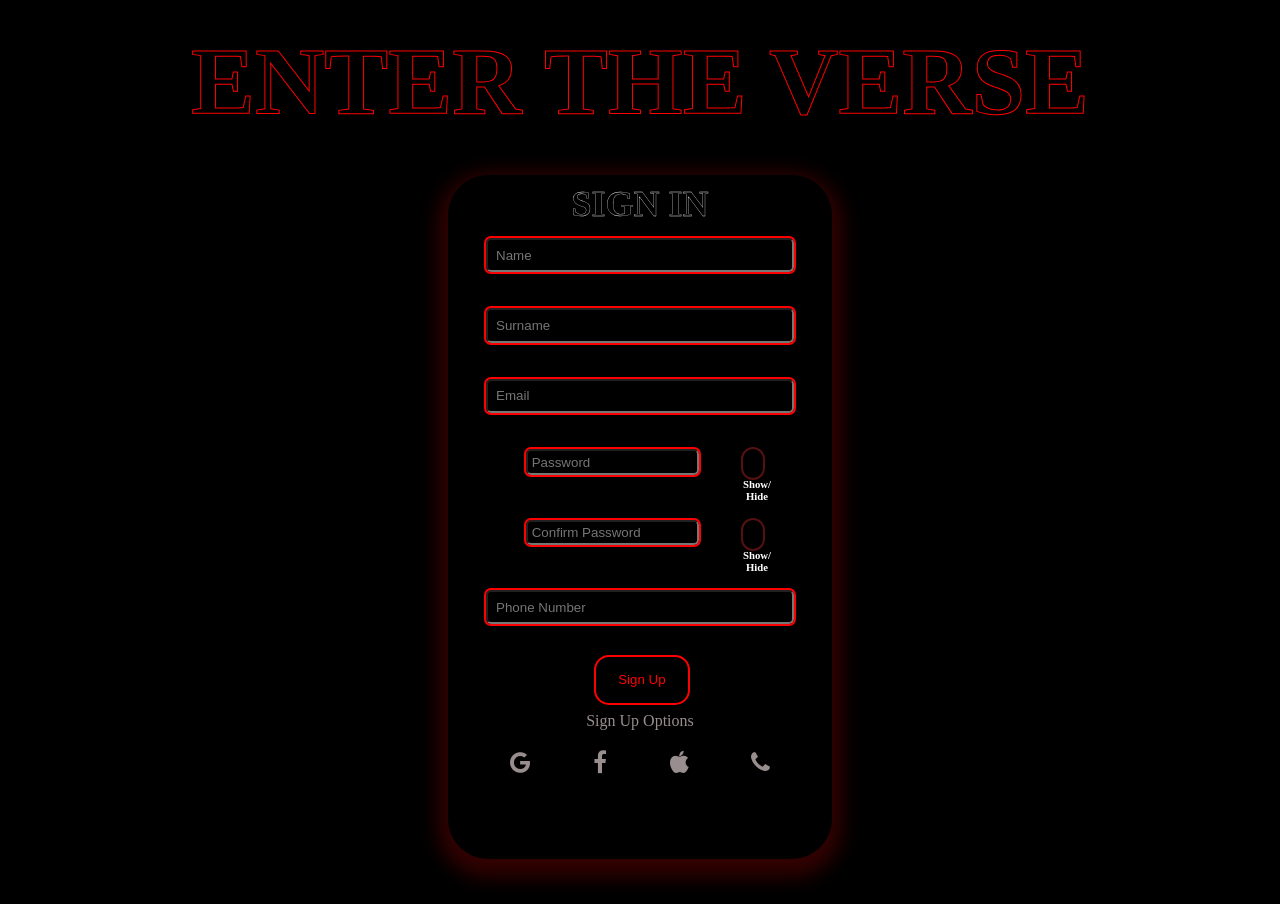
<file: index.html>
<!DOCTYPE html>
<html lang="en">
<head>
<title></title>
<meta charset="UTF-8">
<meta name="viewport" content="width=device-width, initial-scale=1.0">
<link rel="stylesheet" href="index.css">
<link rel="stylesheet" href="https://cdnjs.cloudflare.com/ajax/libs/font-awesome/4.7.0/css/font-awesome.min.css">
</head>
<body>
    <header>
       <div class="enter">
         <h1 class="verse">ENTER THE VERSE</h1>
       </div> 
    </header>

    <main>
        <div class="fill"> 
           <div class="around">

               <div class="sign">
                   <h2>SIGN IN</h2>
               </div>

                <div class="fields first">
                    <form>
                        <input type="text" required placeholder="Name">
                    </form>
                </div>

                <div class="fields">
                    <form>
                        <input type="text" required placeholder="Surname">
                    </form>
                </div>

                <div class="fields">
                    <form>
                        <input type="email" required placeholder="Email">
                    </form>
                </div>

                <div class="fields eyes">
                    <div>
                    <form>
                        <input type="password" value="" id="password" required placeholder="Password">
                    </form>
                    </div>

                    <div class="checkbox">
                         <input class="ch1" type="checkbox" onclick="myFunction()"><h6 class="hide">Show/<br>Hide</h6>
                    </div>

                </div>

                <div class="fields eyes">
                    <div>
                    <form>
                        <input type="password" id="confirm" required placeholder="Confirm Password">
                    </form>
                    </div>

                     <div class="checkbox">
                         <input  class="ch1" type="checkbox" onclick="anotherFunction()"><h6 class="hide">Show/<br>Hide</h6>
                    </div>

                </div>

                <div class="fields">
                    <form>
                        <input type="text" required placeholder="Phone Number">
                    </form>
                </div>

                <!-- <div class="fields">
                    <form>
                        <input type="date" required placeholder="date of birth">
                    </form>
                </div> -->

                <div class="btn">
                    <button><a href="home.html">Sign Up</a></button>
                </div>

                <div class="options">
                    <div class="text">
                          <h2>Sign Up Options</h2>
                    </div>
                    <div class="icons">
                        <i class="fa fa-google" style="font-size:24px"></i>
                        <i class="fa fa-facebook" style="font-size:24px"></i>
                        <i class="fa fa-apple" style="font-size:24px"></i>
                        <i class="fa fa-phone" style="font-size:24px"></i>
                    </div>
                </div>
           </div>
        </div>

    </main>

<script>
function myFunction() {
  var x = document.getElementById("password");
  if (x.type === "password") {
    x.type = "text";
  } else {
    x.type = "password";
  }
}

function anotherFunction() {
  var x = document.getElementById("confirm");
  if (x.type === "password") {
    x.type = "text";
  } else {
    x.type = "password";
  }
}
</script>

</body>
</html>
</file>
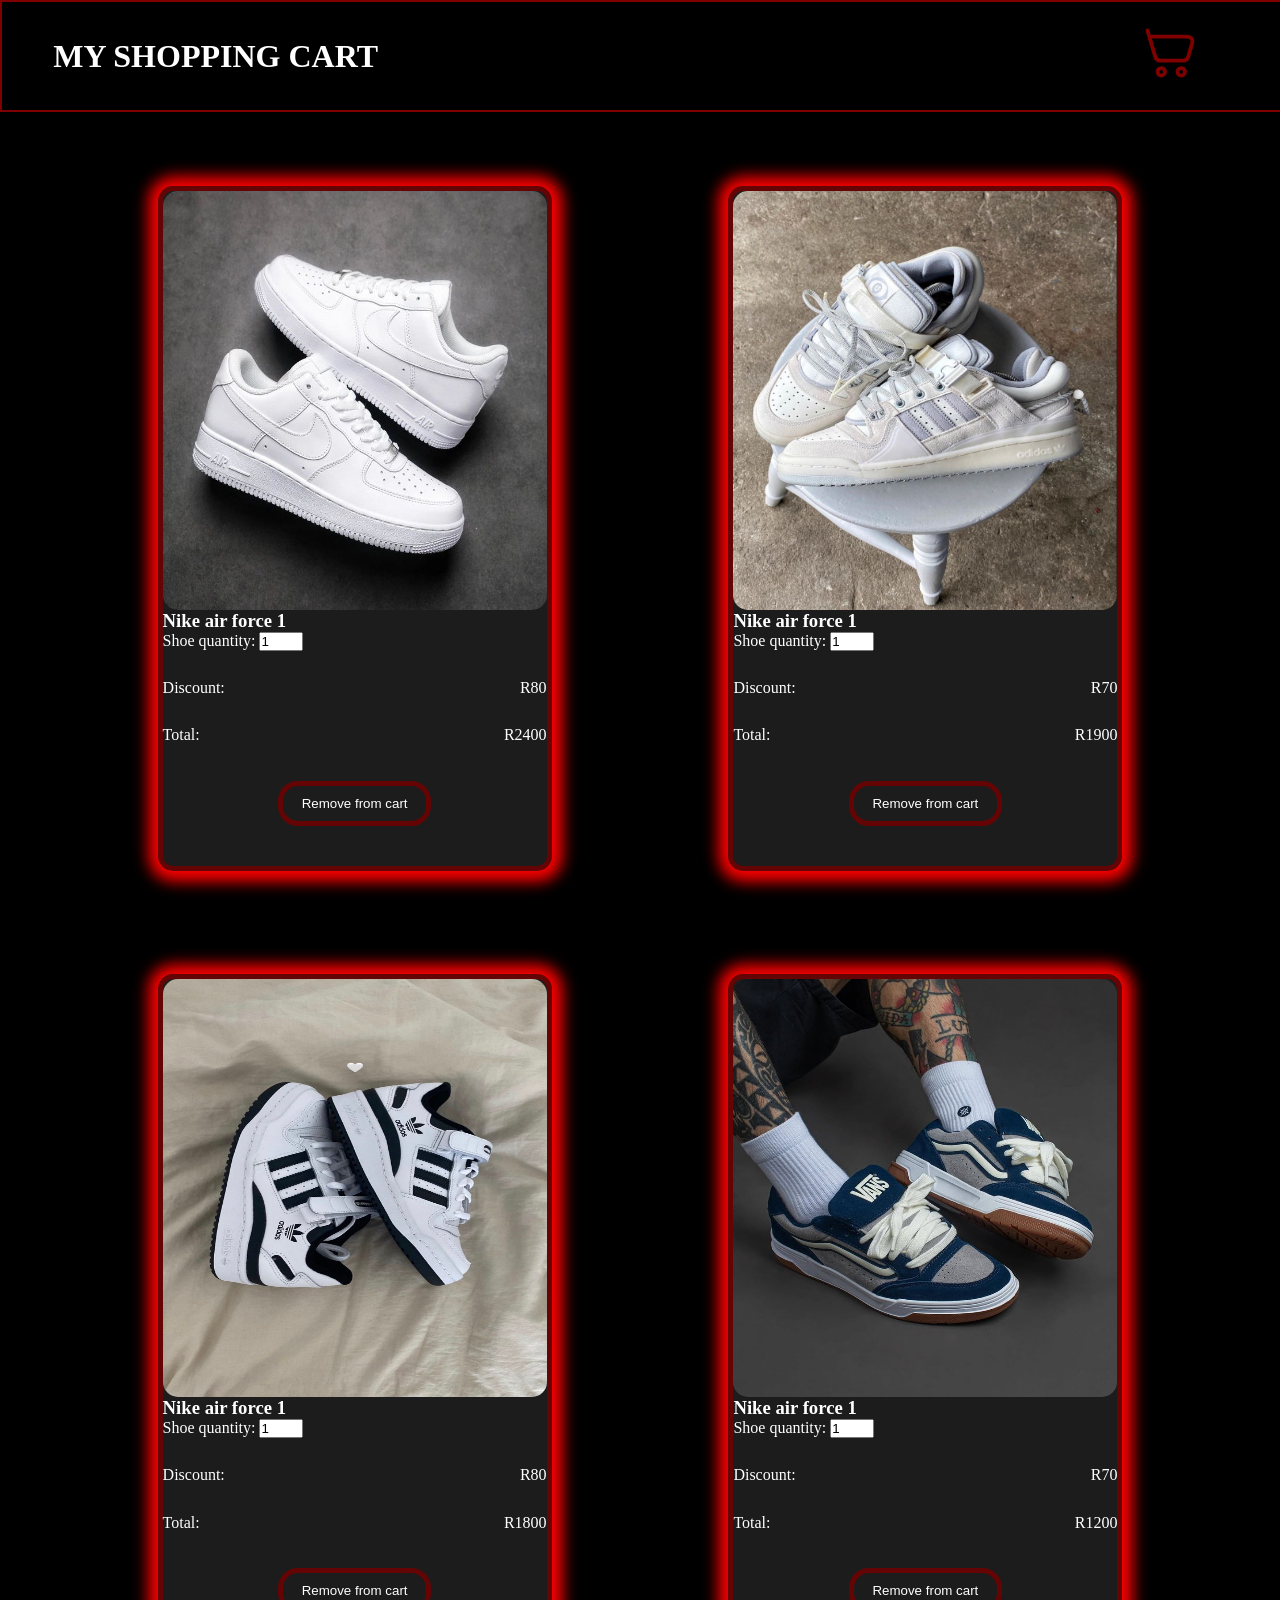
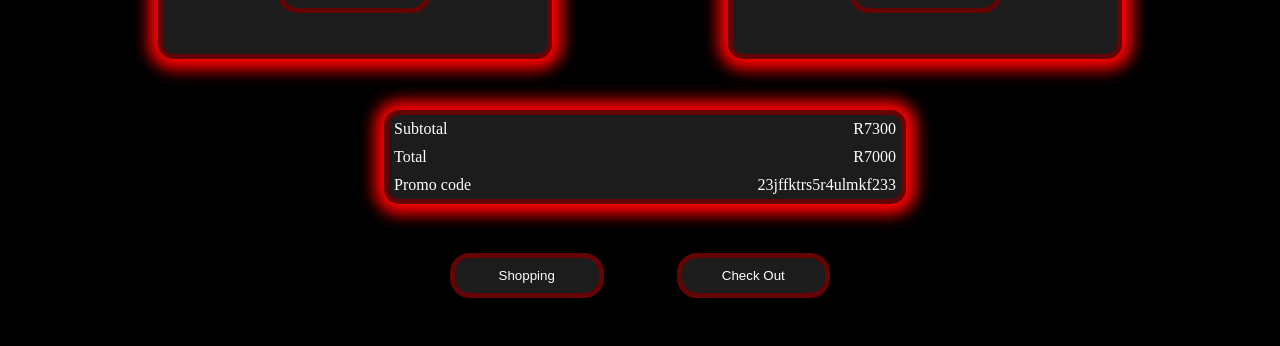
<file: cart.html>
<!doctype html>
<html lang="en">
  <head>
    <title></title>
    <meta charset="UTF-8" />
    <meta name="viewport" content="width=device-width, initial-scale=1.0" />
    <link rel="stylesheet" href="cart.css" />
    <link rel="icon" href="" />
  </head>
  <body>
    <header>
      <h1>MY SHOPPING CART</h1>
      <p>
        <svg
          xmlns="http://www.w3.org/2000/svg"
          width="60"
          height="60"
          viewBox="0 0 24 24"
        >
          <path
            fill="none"
            stroke="currentColor"
            stroke-linecap="round"
            stroke-linejoin="round"
            stroke-width="1.5"
            d="M16.5 21a1.5 1.5 0 1 0 0-3a1.5 1.5 0 0 0 0 3m-8 0a1.5 1.5 0 1 0 0-3a1.5 1.5 0 0 0 0 3M3.71 5.4h15.214c1.378 0 2.373 1.27 1.995 2.548l-1.654 5.6C19.01 14.408 18.196 15 17.27 15H8.112c-.927 0-1.742-.593-1.996-1.452zm0 0L3 3"
          />
        </svg>
      </p>
    </header>
    <main id="products">
      <section>
        <div class="image"><img src="./images/airforce1.jpg" alt="shoe being purchased" width="100%" height="100%" /></div>
        <h3>Nike air force 1</h3>
        <form>
          <label
            >Shoe quantity:
            <input type="number" id="" min="1" value="1" max="20" maxlength="1"
          /></label>
        </form>
        <div class="discount">
          <p>Discount:</p>
          <p>R80</p>
        </div>
        <div class="total">
          <p>Total:</p>
          <p>R2400</p>
        </div>
        <div class="buttoning"><button>Remove from cart</button></div>
      </section>
      <section>
        <div class="image"><img src="./images/badbunny1.jpg" alt="shoe being purchased"  width="100%" height="100%"/></div>
        <h3>Nike air force 1</h3>
        <form>
          <label
            >Shoe quantity:
            <input type="number" id="" min="1" value="1" max="20" maxlength="1"
          /></label>
        </form>
        <div class="discount">
          <p>Discount:</p>
          <p>R70</p>
        </div>
        <div class="total">
          <p>Total:</p>
          <p>R1900</p>
        </div>
        <div class="buttoning"><button>Remove from cart</button></div>
      </section>
      <section>
        <div class="image"><img src="./images/lowforum1.jpg" alt="shoe being purchased"  width="100%" height="100%"/></div>
        <h3>Nike air force 1</h3>
        <form>
          <label
            >Shoe quantity:
            <input type="number" id="" min="1" value="1" max="20" maxlength="1"
          /></label>
        </form>
        <div class="discount">
          <p>Discount:</p>
          <p>R80</p>
        </div>
        <div class="total">
          <p>Total:</p>
          <p>R1800</p>
        </div>
        <div class="buttoning"><button>Remove from cart</button></div>
      </section>
      <section>
        <div class="image"><img src="./images/hylane1.jpg" alt="shoe being purchased"  width="100%" height="100%"/></div>
        <h3>Nike air force 1</h3>
        <form>
          <label
            >Shoe quantity:
            <input type="number" id="" min="1" value="1" max="20" maxlength="1"
          /></label>
        </form>
        <div class="discount">
          <p>Discount:</p>
          <p>R70</p>
        </div>
        <div class="total">
          <p>Total:</p>
          <p>R1200</p>
        </div>
        <div class="buttoning"><button>Remove from cart</button></div>
      </section>
   
    </main>

    <main class="page-through">
      <section class="amounts">
        <div>
          <p>Subtotal</p>
          <p>R7300</p>
        </div>
        <div>
          <p>Total</p>
          <p>R7000</p>
        </div>
        <!-- </section> -->
        <div>
          <p>Promo code</p>
          <p>23jffktrs5r4ulmkf233</p>
        </div>
      </section>
    </main>

    <main class="buttons">
      <button type="button"><a href="productViewing.html" target="_self">Shopping</a></button>
      <button type="button"><a href="checkout.html" target="_self">Check Out</a></button>
    </main>
  </body>
</html>
</file>
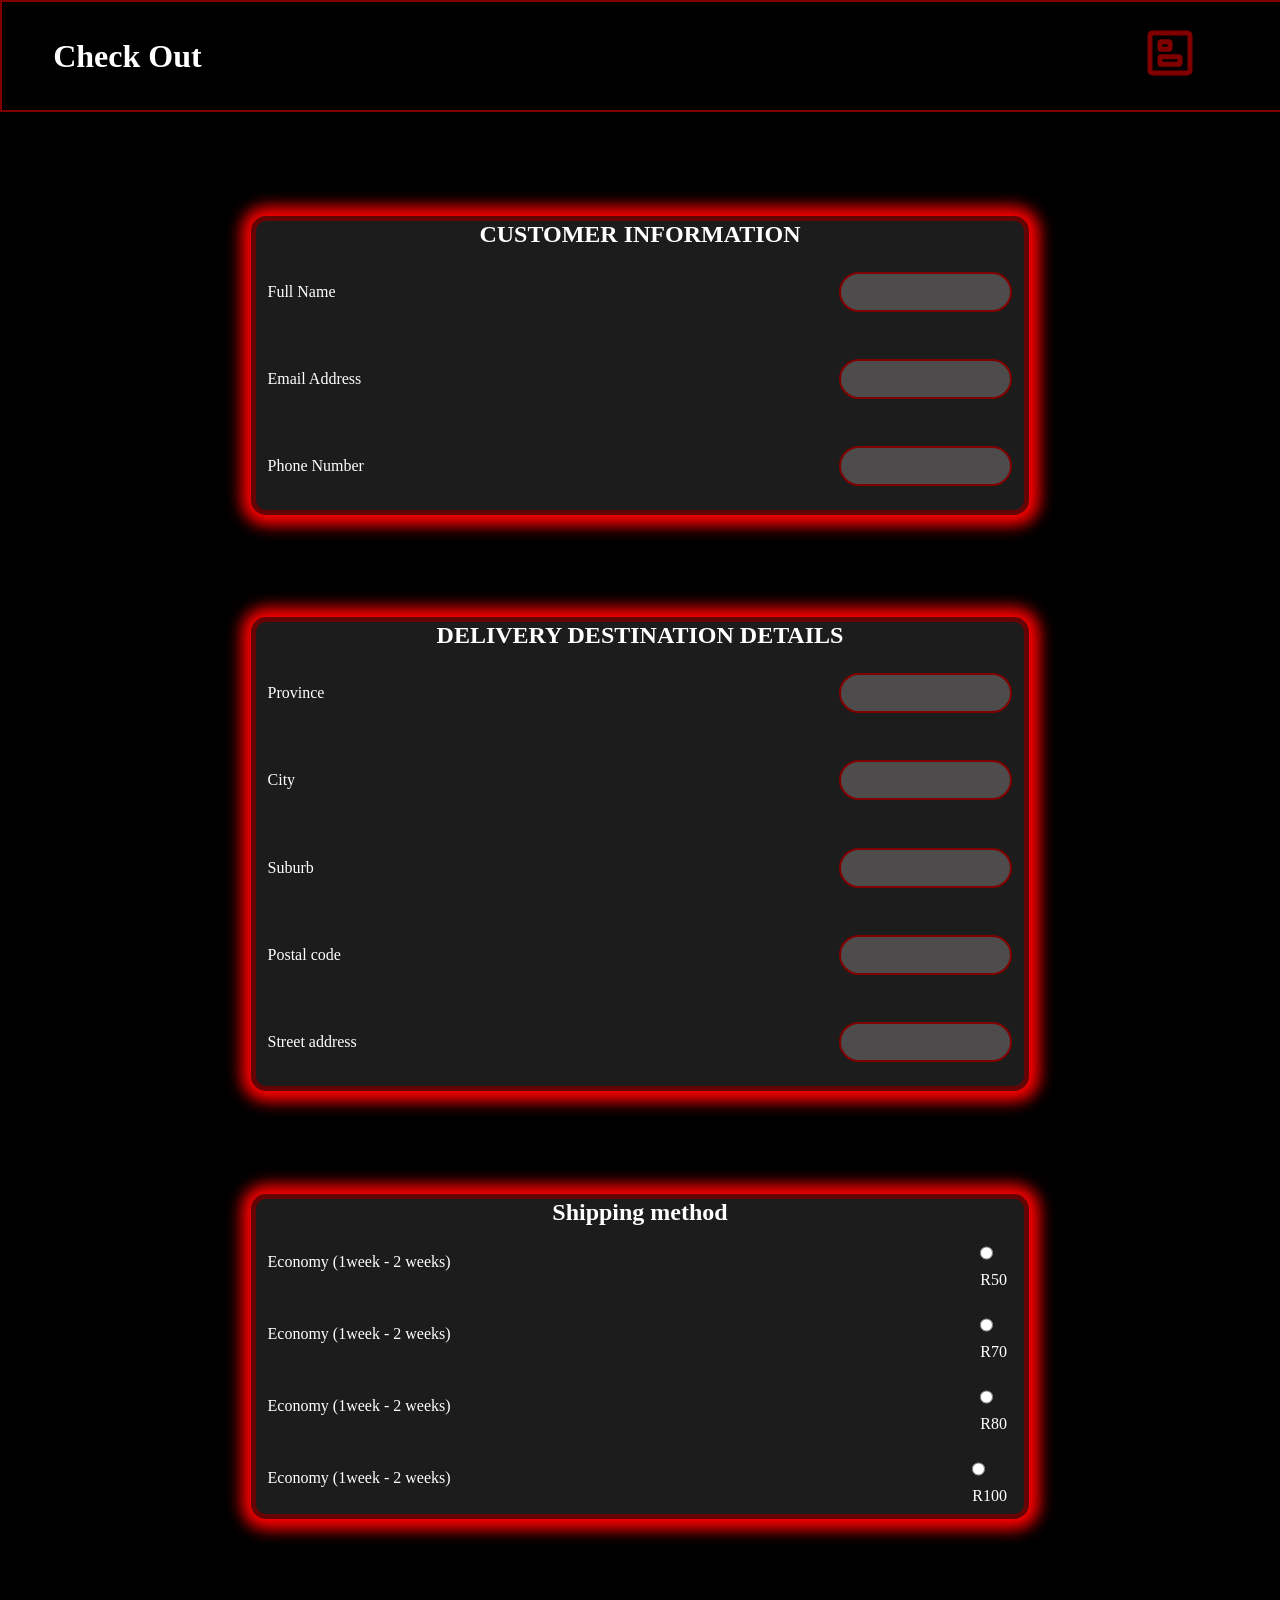
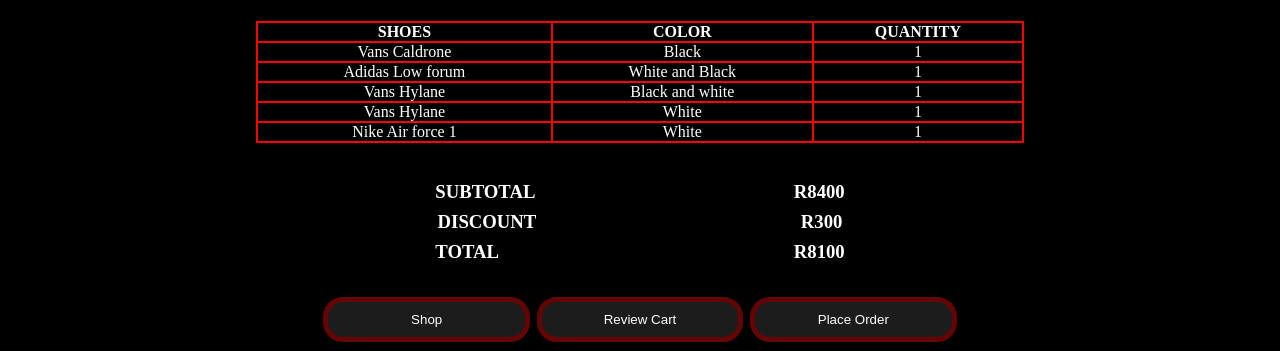
<file: checkout.html>
<!doctype html>
<html lang="en">
  <head>
    <title></title>
    <meta charset="UTF-8" />
    <meta name="viewport" content="width=device-width, initial-scale=1.0" />
    <link rel="stylesheet" href="checkout.css" />
    <link rel="icon" href="" />
  </head>
  <body>
    <header>
      <h1>Check Out</h1>
      <p>
        <svg
          xmlns="http://www.w3.org/2000/svg"
         width="60"
          height="60"
          viewBox="0 0 24 24"
        >
          <g fill="none">
            <path
              d="m12.594 23.258l-.012.002l-.071.035l-.02.004l-.014-.004l-.071-.036q-.016-.004-.024.006l-.004.01l-.017.428l.005.02l.01.013l.104.074l.015.004l.012-.004l.104-.074l.012-.016l.004-.017l-.017-.427q-.004-.016-.016-.018m.264-.113l-.014.002l-.184.093l-.01.01l-.003.011l.018.43l.005.012l.008.008l.201.092q.019.005.029-.008l.004-.014l-.034-.614q-.005-.019-.02-.022m-.715.002a.02.02 0 0 0-.027.006l-.006.014l-.034.614q.001.018.017.024l.015-.002l.201-.093l.01-.008l.003-.011l.018-.43l-.003-.012l-.01-.01z"
            />
            <path
              fill="currentColor"
              d="M5 5v14h14V5zm4 10.5h6v-1H9zm0-6h2v-1H9zm8 6.5l-.008.153a1.5 1.5 0 0 1-1.339 1.34l-.153.007h-7a1.5 1.5 0 0 1-1.492-1.347L7 16v-2a1.5 1.5 0 0 1 1.5-1.5h7A1.5 1.5 0 0 1 17 14zm-4-6l-.008.153a1.5 1.5 0 0 1-1.339 1.34l-.153.007h-3a1.5 1.5 0 0 1-1.492-1.347L7 10V8a1.5 1.5 0 0 1 1.5-1.5h3A1.5 1.5 0 0 1 13 8zm8 9a2 2 0 0 1-2 2H5a2 2 0 0 1-2-2V5a2 2 0 0 1 2-2h14a2 2 0 0 1 2 2z"
            />
          </g>
        </svg>
      </p>
    </header>
    <main>
      <section id="customer-information">
        <h2>CUSTOMER INFORMATION</h2>
        <form class="customer-info">
          <label for="name">Full Name</label>
          <input type="text" id="name" name="name" required />
        </form>
        <form class="customer-info">
          <label for="email">Email Address</label>
          <input type="email" id="" name="email" required />
        </form>
        <form class="customer-info">
          <label for="number">Phone Number</label>
          <input
            type="tel"
            id="number"
            name="number"
            minlength="10"
            maxlength="10"
          />
        </form>
      </section>

      <section id="shipping">
        <h2>DELIVERY DESTINATION DETAILS</h2>
        <form
          class="destination"
          action="mailto:mubalokalombejonathan@gmail.com"
        >
          <label for="">Province</label>
          <input type="text" id="" name="" required />
        </form>
        <form
          class="destination"
          action="mailto:mubalokalombejonathan@gmail.com"
        >
          <label for="">City</label>
          <input type="text" id="" name="" required />
        </form>
        <form
          class="destination"
          action="mailto:mubalokalombejonathan@gmail.com"
        >
          <label for="">Suburb</label>
          <input type="text" id="" name="" required />
        </form>
        <form
          class="destination"
          action="mailto:mubalokalombejonathan@gmail.com"
        >
          <label for="">Postal code</label>
          <input type="number" id="" name="" required maxlength="4" />
        </form>
        <form
          class="destination"
          action="mailto:mubalokalombejonathan@gmail.com"
        >
          <label for="">Street address</label>
          <input type="text" id="" name="" required />
        </form>
      </section>
      <section id="shipping-method">
        <h2>Shipping method</h2>
        <form>
          <div class="method1 method">
            <label for="shipment1">Economy (1week - 2 weeks)</label>
            <p><input type="radio" id="shipment1" name="method" /> R50</p>
          </div>
          <div class="method2 method">
            <label for="shipment1">Economy (1week - 2 weeks)</label>
            <p><input type="radio" id="shipment2" name="method" /> R70</p>
          </div>
          <div class="method3 method">
            <label for="shipment1">Economy (1week - 2 weeks)</label>
            <p><input type="radio" id="shipment3" name="method" /> R80</p>
          </div>
          <div class="method4 method">
            <label for="shipment1">Economy (1week - 2 weeks)</label>
            <p><input type="radio" id="shipment4" name="method" /> R100</p>
          </div>
        </form>
      </section>
      <section class="summary">
        <table>
          <tbody>
            <tr>
              <th scope="col">SHOES</th>
              <th scope="col">COLOR</th>
              <th scope="col">QUANTITY</th>
            </tr>

            <tr>
              <td>Vans Caldrone</td>
              <td>Black</td>
              <td>1</td>
            </tr>

            <tr>
              <td>Adidas Low forum</td>
              <td>White and Black</td>
              <td>1</td>
            </tr>

            <tr>
              <td>Vans Hylane</td>
              <td>Black and white</td>
              <td>1</td>
            </tr>
            <tr>
              <td>Vans Hylane</td>
              <td>White</td>
              <td>1</td>
            </tr>

            <tr>
              <td>Nike Air force 1</td>
              <td>White</td>
              <td>1</td>
            </tr>
          </tbody>
        </table>
      </section>
      <section class="prices">
        <div class="pricing">
          <h3 class="amount-description">SUBTOTAL</h3>
          <h3>R8400</h3>
        </div>
        <div class="pricing">
          <h3 class="amount-description">DISCOUNT</h3>
          <h3>R300</h3>
        </div>
        <div class="pricing">
          <h3 class="amount-description">TOTAL</h3>
          <h3>R8100</h3>
        </div>
      </section>
      <section class="switching">
        <button>
          <a href="productViewing.html" target="_self">Shop</a>
        </button>
        <button><a href="cart.html" target="_self">Review Cart</a></button>
        <button type="submit">Place Order</button>
      </section>
    </main>
  </body>
</html>
</file>
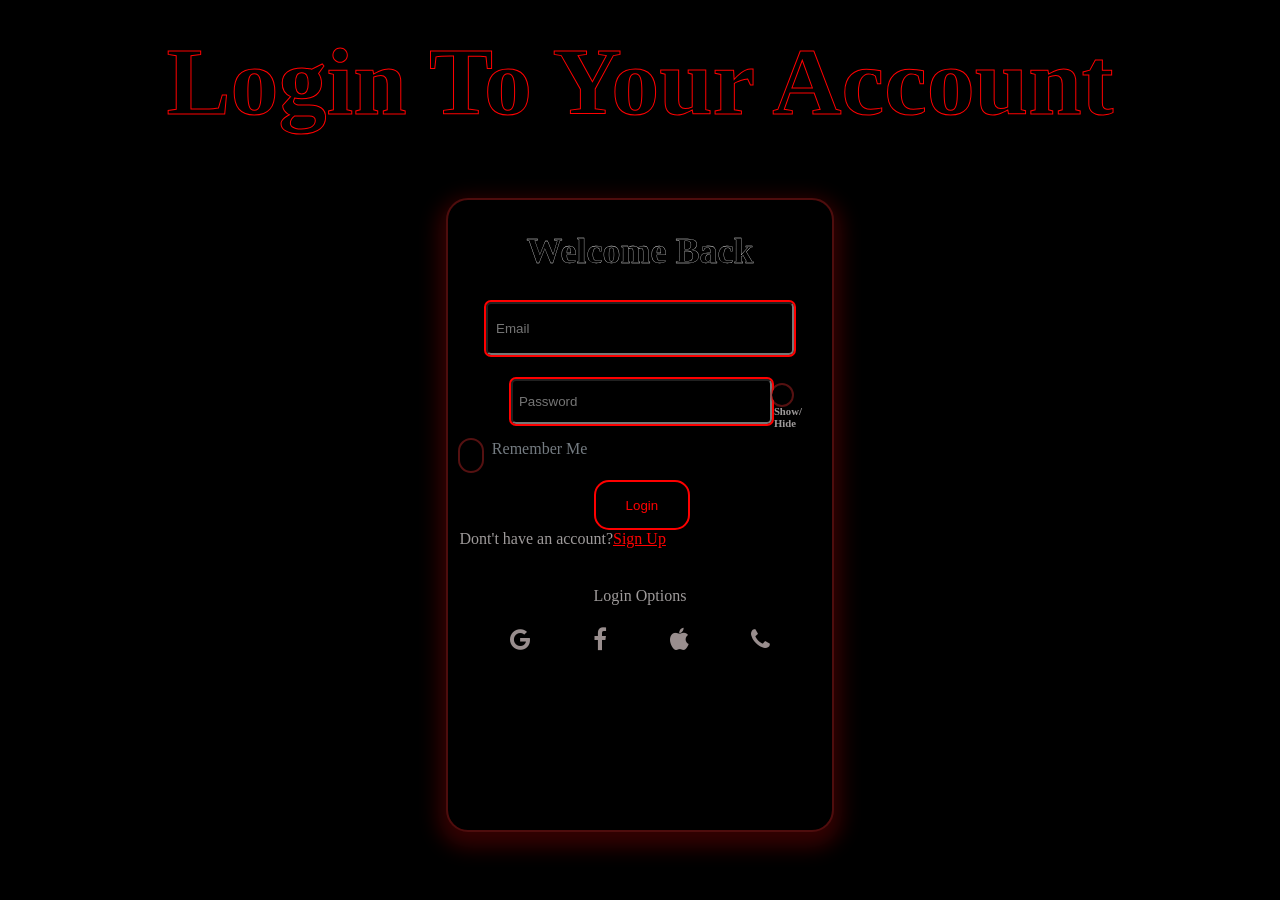
<file: login.html>
<!DOCTYPE html>
<html lang="en">
<head>
<title></title>
<meta charset="UTF-8">
<meta name="viewport" content="width=device-width, initial-scale=1.0">
<link rel="stylesheet" href="login.css">
<link rel="stylesheet" href="https://cdnjs.cloudflare.com/ajax/libs/font-awesome/4.7.0/css/font-awesome.min.css">
</head>
<body>
     <header>
       <div class="enter">
        <h1 class="verse">Login To Your Account</h1>
       </div> 
    </header>

       <main>
        <div class="form"> 
           <div class="input">

               <div class="welcome">
                     <h2>Welcome Back</h2>
               </div>

                <div class="fields">
                 <input class="inputf" type="email" placeholder="Email">
                </div>

                <div class="eyes">
                    
                    <div class="fields">
                        <input class="inputf" type="password" id="password"  placeholder="Password" required>
                    </div>

                    <div class="checkbox">
                         <input class="inputf ch1" type="checkbox" onclick="myFunction()"><h6 class="hide">Show/<br>Hide</h6>
                    </div>
                </div>

                
                <div class="box">
                  <input id="second" type="checkbox"> 
                  <p>Remember Me</p>
                </div>

                <div class="btn">
                    <button><a href="home.html">Login</a></button>
                </div>

                <div class="signup">
                   <p>Dont't have an account?<a href="index.html">Sign Up </a></p>
                </div>

                <div class="options">
                    <div class="text">
                         <p>Login Options</p>
                    </div>

                    <div class="icons"> 
                        <i class="fa fa-google" style="font-size:24px"></i>
                        <i class="fa fa-facebook" style="font-size:24px"></i>
                        <i class="fa fa-apple" style="font-size:24px"></i>
                        <i class="fa fa-phone" style="font-size:24px"></i>
                    </div>
                </div>
           </div>
        </div>

    </main>


<script>
function myFunction() {
  var x = document.getElementById("password");
  if (x.type === "password") {
    x.type = "text";
  } else {
    x.type = "password";
  }
}
</script>

</body>
</html>
</file>
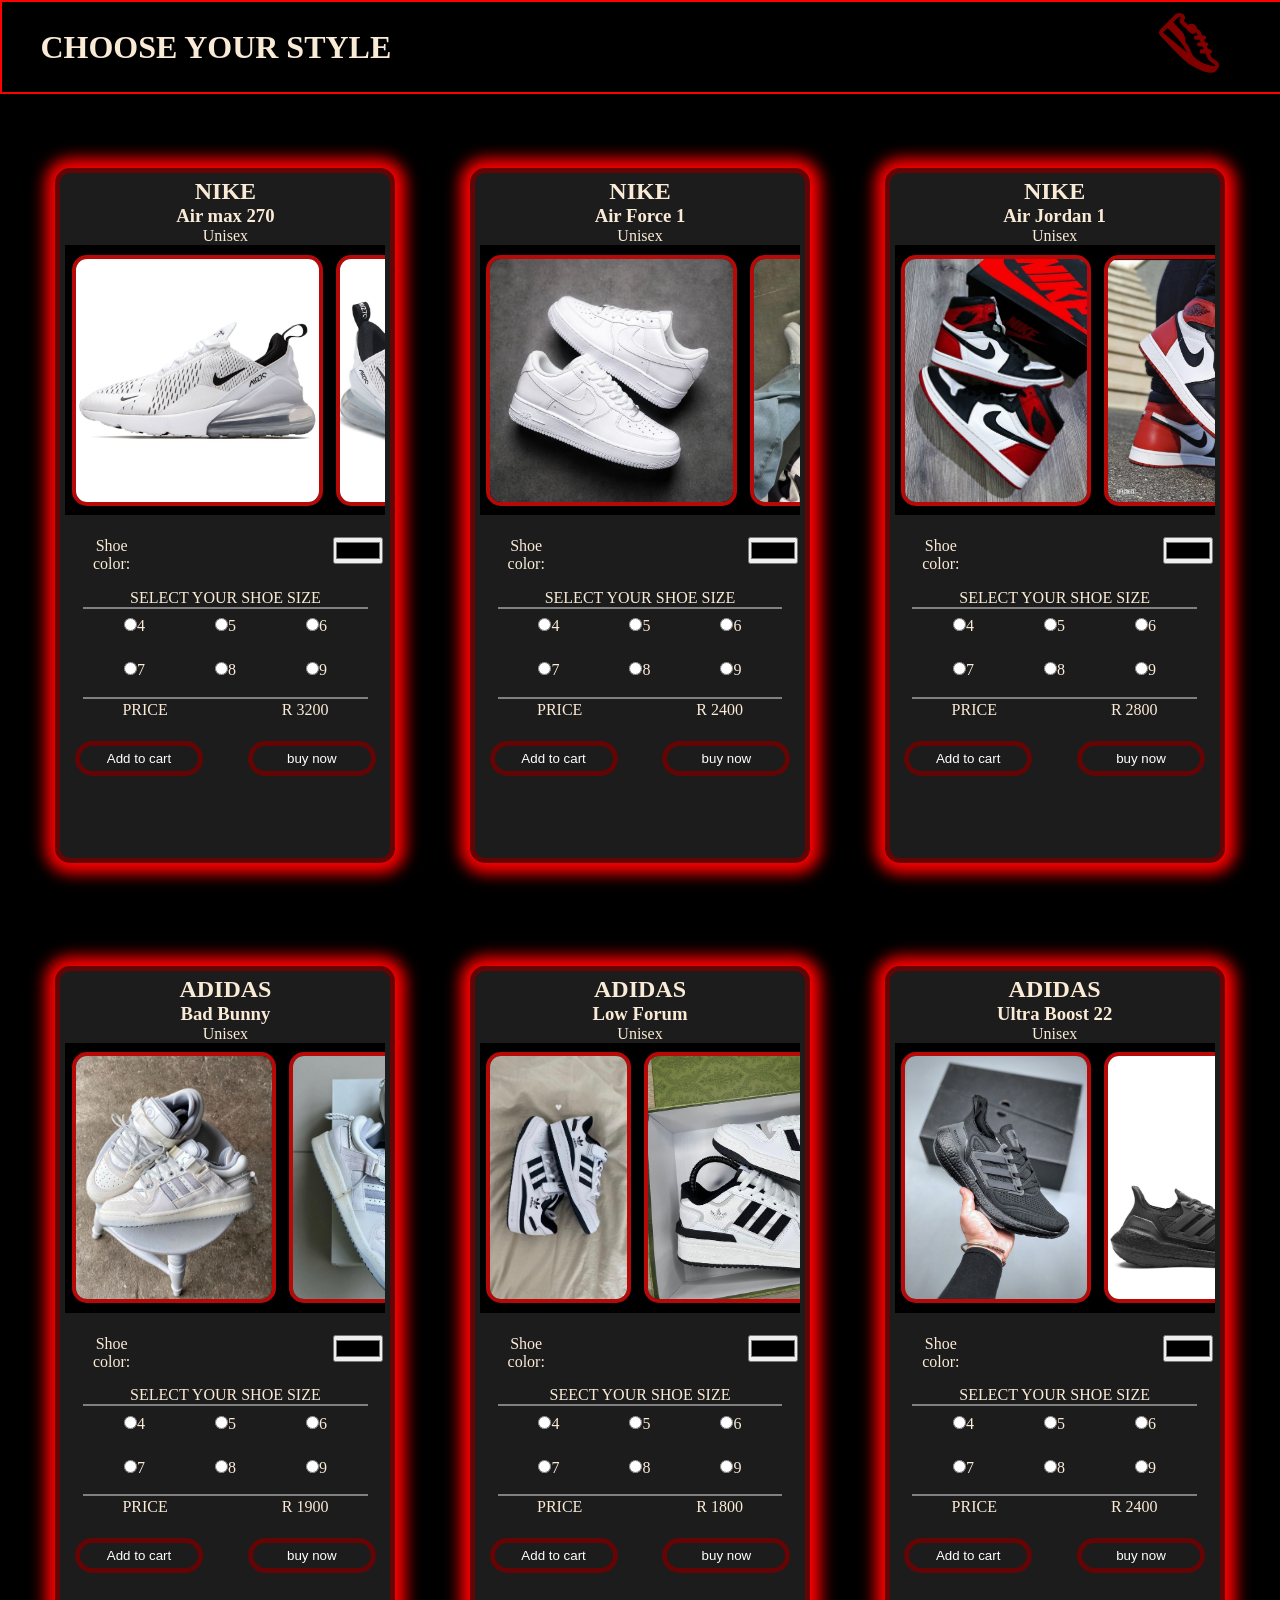
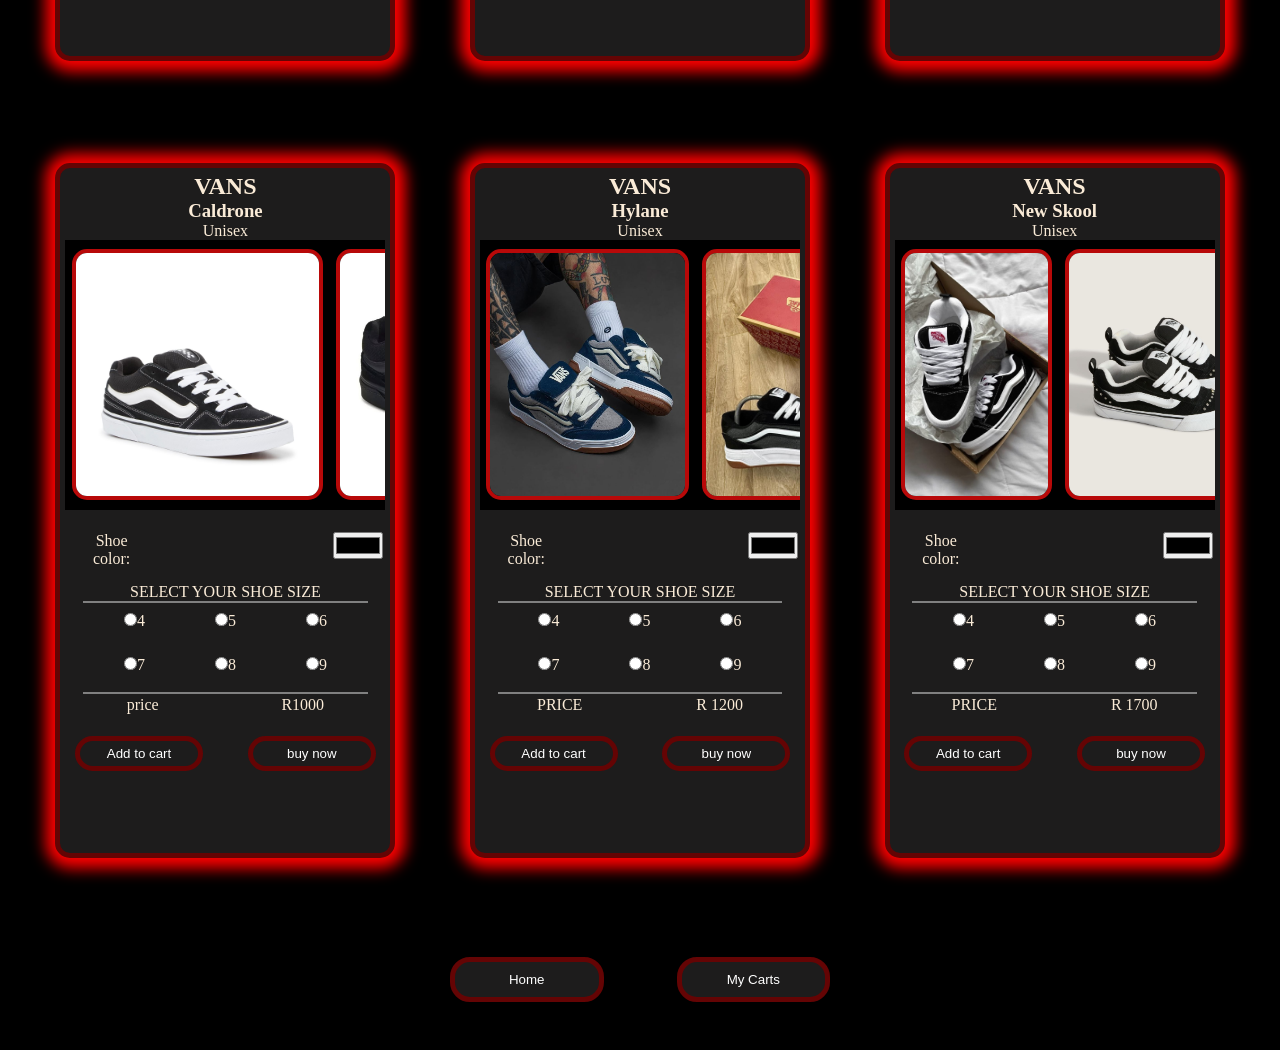
<file: productViewing.html>
<!doctype html>
<html lang="en">
  <head>
    <title>Product viewing</title>
    <meta charset="UTF-8" />
    <meta name="viewport" content="width=device-width, initial-scale=1.0" />
    <link rel="stylesheet" href="productViewing.css" />
    <link rel="icon" href="" />
  </head>
  <body>
    <header>
      <h1>CHOOSE YOUR STYLE</h1>
      <p>
        <svg
          xmlns="http://www.w3.org/2000/svg"
          width="32"
          height="32"
          viewBox="0 0 32 32"
        >
          <path
            fill="currentColor"
            d="M4.725 6.175q-.091.058-.172.138l-2.91 2.91a2.183 2.183 0 0 0-.018 3.066l.019.02l.09.099l.346.374c.3.323.731.788 1.263 1.354a285 285 0 0 0 4.129 4.308c3.168 3.233 6.973 6.932 9.24 8.456c2.553 1.724 4.873 2.695 6.567 3.236c.848.27 1.538.434 2.025.53a12 12 0 0 0 .728.121l.035.004c.675.107 1.272.126 1.803.015a2.66 2.66 0 0 0 1.377-.739l.7-.7q.078-.078.136-.169a3.05 3.05 0 0 0 1-2.262c-.117-1.293-1.337-2.04-2.417-2.7a4.6 4.6 0 0 1-1.428-1.1l-.795-1.856h.007a1.05 1.05 0 1 0 0-2.1h-.907l-.644-1.504a1.05 1.05 0 0 0-.39-2.026h-.478l-.532-1.241a1.05 1.05 0 0 0-.05-2.099H22.6l-.411-.96c-.062-.15-.1-.258-.132-.35a2.54 2.54 0 0 0-.72-1.137l-.52-.521a2.15 2.15 0 0 0-.847-.502v-.45c-.625-1.885-2.905-2.542-4.434-1.395l-2.128-2.17a2.063 2.063 0 0 0-.021-2.925a3.113 3.113 0 0 0-4.395 0zm9.462 9.18l.003-.745c0-1.7-.66-3.32-1.84-4.53L8.04 5.684l2.365-2.368a1.058 1.058 0 0 1 1.587.1a2.056 2.056 0 0 0 0 2.9l4.43 4.442a2.147 2.147 0 0 0 2.98 0l.52.52a.7.7 0 0 1 .245.379l.003.01c.043.124.096.274.18.469l.074.174h-.944c-.58 0-1.05.47-1.05 1.05a1.06 1.06 0 0 0 1.05 1.05h1.844l.531 1.24h-.785c-.58 0-1.05.47-1.05 1.05a1.06 1.06 0 0 0 1.05 1.05h1.685l.612 1.43h-.977c-.58 0-1.05.47-1.05 1.05c0 .29.12.55.31.74s.45.3.74.31h1.877l1.133 2.646a5.1 5.1 0 0 0 2.227 2.012l.003.002c.503.307 1.438.877 1.463 1.162c0 .056-.055.227-.305.507a21.6 21.6 0 0 1-4.997-1.242c-2.942-1.132-5.983-3.143-7.118-6.701l-.001-.002c-.405-1.26-1.318-2.727-2.376-4.163zM3.055 10.891a.17.17 0 0 1 0-.215L5.29 8.44q.301.295.7.693a99 99 0 0 1 3.231 3.388c1.208 1.33 2.447 2.785 3.466 4.167c1.034 1.403 1.781 2.652 2.082 3.587a11 11 0 0 0 .148.435l-11.86-9.817z"
          />
        </svg>
      </p>
    </header>
    <main>
      <section>
        <h2>NIKE</h2>
        <h3>Air max 270</h3>
        <p>Unisex</p>
        <div class="mypics prblm2">
          <img src="./images/airmax1.jpg" alt="airmax270" />
          <img src="./images/airmax2.jpg" alt="airmax270" />
          <img src="./images/airmax3.jpg" alt="airmax270" />
          <img src="./images/airmax4.jpg" alt="airmax270" />
          <img src="./images/airmax5.jpg" alt="airmax270" />
        </div>
        <form>
          <label for="shoe-color">Shoe color:</label>
          <input type="color" id="shoe-color" />
        </form>
        <form class="shoe-size">
          <p>SELECT YOUR SHOE SIZE</p>
          <div class="shoe-radio">
            <label for="shoe-size1"
              ><input type="radio" id="" name="shoe-size1" />4</label
            >
            <label for="shoe-size1"
              ><input type="radio" id="" name="shoe-size1" />5</label
            >
            <label for="shoe-size1"
              ><input type="radio" id="" name="shoe-size1" />6</label
            >
            <label for="shoe-size1"
              ><input type="radio" id="" name="shoe-size1" />7</label
            >
            <label for="shoe-size1"
              ><input type="radio" id="" name="shoe-size1" />8</label
            >
            <label for="shoe-size1"
              ><input type="radio" id="" name="shoe-size1" />9</label
            >
          </div>
        </form>
        <div class="price">
          <p>PRICE</p>
          <p>R 3200</p>
        </div>
        <div class="buttons">
          <button class="add-to-cart">Add to cart</button>
          <button class="buy-now">buy now</button>
        </div>
      </section>
      <section>
        <h2>NIKE</h2>
        <h3>Air Force 1</h3>
        <p>Unisex</p>
        <div class="mypics prblm1">
          <img src="./images/airforce1.jpg" alt="air force 1" />
          <img src="./images/airforce2.jpg" alt="air force 1" />
          <img src="./images/airforce3.jpg" alt="air force 1" />
          <img src="./images/airforce4.jpg" alt="air force 1" />
          <img src="./images/airforce5.jpg" alt="air force 1" />
        </div>
        <form>
          <label for="shoe-color">Shoe color:</label>
          <input type="color" id="shoe-color" />
        </form>
        <form class="shoe-size">
          <p>SELECT YOUR SHOE SIZE</p>
          <div class="shoe-radio">
            <label for="shoe-size2"
              ><input type="radio" id="" name="shoe-size2" />4</label
            >
            <label for="shoe-size2"
              ><input type="radio" id="" name="shoe-size2" />5</label
            >
            <label for="shoe-size2"
              ><input type="radio" id="" name="shoe-size2" />6</label
            >
            <label for="shoe-size2"
              ><input type="radio" id="" name="shoe-size2" />7</label
            >
            <label for="shoe-size2"
              ><input type="radio" id="" name="shoe-size2" />8</label
            >
            <label for="shoe-size2"
              ><input type="radio" id="" name="shoe-size2" />9</label
            >
          </div>
        </form>
        <div class="price">
          <p>PRICE</p>
          <p>R 2400</p>
        </div>
        <div class="buttons">
          <button class="add-to-cart">Add to cart</button>
          <button class="buy-now">buy now</button>
        </div>
      </section>
      <section>
        <h2>NIKE</h2>
        <h3>Air Jordan 1</h3>
        <p>Unisex</p>
        <div class="mypics prblm1">
          <img src="./images/jordan1.jpg" alt="Air Jordan 1 retro high og" />
          <img src="./images/jordan2.jpg" alt="Air Jordan 1 retro high og" />
          <img src="./images/jordan3.jpg" alt="Air Jordan 1 retro high og" />
          <img src="./images/jordan4.jpg" alt="Air Jordan 1 retro high og" />
          <img src="./images/jordan5.jpg" alt="Air Jordan 1 retro high og" />
        </div>
        <form>
          <label for="shoe-color">Shoe color:</label>
          <input type="color" id="shoe-color" />
        </form>
        <form class="shoe-size">
          <p>SELECT YOUR SHOE SIZE</p>
          <div class="shoe-radio">
            <label for="shoe-size3"
              ><input type="radio" id="" name="shoe-size3" />4</label
            >
            <label for="shoe-size3"
              ><input type="radio" id="" name="shoe-size3" />5</label
            >
            <label for="shoe-size3"
              ><input type="radio" id="" name="shoe-size3" />6</label
            >
            <label for="shoe-size3"
              ><input type="radio" id="" name="shoe-size3" />7</label
            >
            <label for="shoe-size3"
              ><input type="radio" id="" name="shoe-size3" />8</label
            >
            <label for="shoe-size3"
              ><input type="radio" id="" name="shoe-size3" />9</label
            >
          </div>
        </form>
        <div class="price">
          <p>PRICE</p>
          <P>R 2800</p>
        </div>
        <div class="buttons">
          <button class="add-to-cart">Add to cart</button>
          <button class="buy-now">buy now</button>
        </div>
      </section>
      <section>
        <h2>ADIDAS</h2>
        <h3>Bad Bunny</h3>
        <p>Unisex</p>
        <div class="mypics prblm3">
          <img src="./images/badbunny1.jpg" alt="Bad bunny" />
          <img src="./images/badbunny2.jpg" alt="Bad bunny" />
          <img src="./images/badbunny3.jpg" alt="Bad bunny" />
          <img src="./images/badbunny4.jpg" alt="Bad bunny" />
          <img src="./images/badbunny5.jpg" alt="Bad bunny" />
        </div>
        <form>
          <label for="shoe-color">Shoe color:</label>
          <input type="color" id="shoe-color" />
        </form>
        <form class="shoe-size">
          <p>SELECT YOUR SHOE SIZE</p>
          <div class="shoe-radio">
            <label for="shoe-size4"
              ><input type="radio" id="" name="shoe-size4" />4</label
            >
            <label for="shoe-size4"
              ><input type="radio" id="" name="shoe-size4" />5</label
            >
            <label for="shoe-size4"
              ><input type="radio" id="" name="shoe-size4" />6</label
            >
            <label for="shoe-size4"
              ><input type="radio" id="" name="shoe-size4" />7</label
            >
            <label for="shoe-size4"
              ><input type="radio" id="" name="shoe-size4" />8</label
            >
            <label for="shoe-size4"
              ><input type="radio" id="" name="shoe-size4" />9</label
            >
          </div>
        </form>
        <div class="price">
          <p>PRICE</p>
          <p>R 1900</p>
        </div>
        <div class="buttons">
          <button class="add-to-cart">Add to cart</button>
          <button class="buy-now">buy now</button>
        </div>
      </section>
      <section>
        <h2>ADIDAS</h2>
        <h3>Low Forum</h3>
        <p>Unisex</p>
        <div class="mypics prblm4">
          <img src="./images/lowforum1.jpg" alt="Low forum" />
          <img src="./images/lowforum2.jpg" alt="Low forum" />
          <img src="./images/lowforum3.jpg" alt="Low forum" />
          <img src="./images/lowforum4.jpg" alt="Low forum" />
          <img src="./images/lowforum5.jpg" alt="Low forum" />
        </div>
        <form>
          <label for="shoe-color">Shoe color:</label>
          <input type="color" id="shoe-color" />
        </form>
        <form class="shoe-size">
          <p>SEECT YOUR SHOE SIZE</p>
          <div class="shoe-radio">
            <label for="shoe-size5"
              ><input type="radio" id="" name="shoe-size5" />4</label
            >
            <label for="shoe-size5"
              ><input type="radio" id="" name="shoe-size5" />5</label
            >
            <label for="shoe-size5"
              ><input type="radio" id="" name="shoe-size5" />6</label
            >
            <label for="shoe-size5"
              ><input type="radio" id="" name="shoe-size5" />7</label
            >
            <label for="shoe-size5"
              ><input type="radio" id="" name="shoe-size5" />8</label
            >
            <label for="shoe-size5"
              ><input type="radio" id="" name="shoe-size5" />9</label
            >
          </div>
        </form>
        <div class="price">
          <p>PRICE</p>
          <p>R 1800</p>
        </div>
        <div class="buttons">
          <button class="add-to-cart">Add to cart</button>
          <button class="buy-now">buy now</button>
        </div>
      </section>
      <section>
        <h2>ADIDAS</h2>
        <h3>Ultra Boost 22</h3>
        <p>Unisex</p>
        <div class="mypics prblm1">
          <img src="./images/ultraboost1.jpg" alt="Ultra boost" />
          <img src="./images/ultraboost2.jpg" alt="Ultra boost" />
          <img src="./images/ultraboost3.jpg" alt="Ultra boost" />
          <img src="./images/ultraboost4.jpg" alt="Ultra boost" />
          <img src="./images/ultraboost5.jpg" alt="Ultra boost" />
        </div>
        <form>
          <label for="shoe-color">Shoe color:</label>
          <input type="color" id="shoe-color" />
        </form>
        <form class="shoe-size">
          <p>SELECT YOUR SHOE SIZE</p>
          <div class="shoe-radio">
            <label for="shoe-size6"
              ><input type="radio" id="" name="shoe-size6" />4</label
            >
            <label for="shoe-size6"
              ><input type="radio" id="" name="shoe-size6" />5</label
            >
            <label for="shoe-size6"
              ><input type="radio" id="" name="shoe-size6" />6</label
            >
            <label for="shoe-size6"
              ><input type="radio" id="" name="shoe-size6" />7</label
            >
            <label for="shoe-size6"
              ><input type="radio" id="" name="shoe-size6" />8</label
            >
            <label for="shoe-size6"
              ><input type="radio" id="" name="shoe-size6" />9</label
            >
          </div>
        </form>
        <div class="price">
          <p>PRICE</p>
          <p>R 2400</p>
        </div>
        <div class="buttons">
          <button class="add-to-cart">Add to cart</button>
          <button class="buy-now">buy now</button>
        </div>
      </section>
      <section>
        <h2>VANS</h2>
        <h3>Caldrone</h3>
        <p>Unisex</p>
        <div class="mypics prblm6">
          <img src="./images/caldrone1.jpg" alt="Caldrone" />
          <img src="./images/caldrone2.jpg" alt="Caldrone" />
          <img src="./images/caldrone3.jpg" alt="Caldrone" />
          <img src="./images/caldrone4.jpg" alt="Caldrone" />
          <img src="./images/caldrone5.jpg" alt="Caldrone" />
        </div>
        <form>
          <label for="shoe-color">Shoe color:</label>
          <input type="color" id="shoe-color" />
        </form>
        <form class="shoe-size">
          <p>SELECT YOUR SHOE SIZE</p>
          <div class="shoe-radio">
            <label for="shoe-size7"
              ><input type="radio" id="" name="shoe-size7" />4</label
            >
            <label for="shoe-size7"
              ><input type="radio" id="" name="shoe-size7" />5</label
            >
            <label for="shoe-size7"
              ><input type="radio" id="" name="shoe-size7" />6</label
            >
            <label for="shoe-size7"
              ><input type="radio" id="" name="shoe-size7" />7</label
            >
            <label for="shoe-size7"
              ><input type="radio" id="" name="shoe-size7" />8</label
            >
            <label for="shoe-size7"
              ><input type="radio" id="" name="shoe-size7" />9</label
            >
          </div>
        </form>
        <div class="price">
          <p>price</p>
          <p>R1000</p>
        </div>
        <div class="buttons">
          <button class="add-to-cart">Add to cart</button>
          <button class="buy-now">buy now</button>
        </div>
      </section>
      <section>
        <h2>VANS</h2>
        <h3>Hylane</h3>
        <p>Unisex</p>
        <div class="mypics">
          <img src="./images/hylane1.jpg" alt="Hylane" />
          <img src="./images/hylane2.jpg" alt="Hylane" />
          <img src="./images/hylane3.jpg" alt="Hylane" />
          <img src="./images/hylane4.jpg" alt="Hylane" />
          <img src="./images/hylane5.jpg" alt="Hylane" />
        </div>
        <form>
          <label for="shoe-color">Shoe color:</label>
          <input type="color" id="shoe-color" />
        </form>
        <form class="shoe-size">
          <p>SELECT YOUR SHOE SIZE</p>
          <div class="shoe-radio">
            <label for="shoe-size8"
              ><input type="radio" id="" name="shoe-size8" />4</label
            >
            <label for="shoe-size8"
              ><input type="radio" id="" name="shoe-size8" />5</label
            >
            <label for="shoe-size8"
              ><input type="radio" id="" name="shoe-size8" />6</label
            >
            <label for="shoe-size8"
              ><input type="radio" id="" name="shoe-size8" />7</label
            >
            <label for="shoe-size8"
              ><input type="radio" id="" name="shoe-size8" />8</label
            >
            <label for="shoe-size8"
              ><input type="radio" id="" name="shoe-size8" />9</label
            >
          </div>
        </form>
        <div class="price">
          <p>PRICE</p>
          <p>R 1200</p>
        </div>
        <div class="buttons">
          <button class="add-to-cart">Add to cart</button>
          <button class="buy-now">buy now</button>
        </div>
      </section>
      <section>
        <h2>VANS</h2>
        <h3>New Skool</h3>
        <p>Unisex</p>
        <div class="mypics prblm5">
          <img src="./images/newskool1.jpg" alt="Newskool" />
          <img src="./images/newskool2.jpg" alt="Newskool" />
          <img src="./images/newskool3.jpg" alt="Newskool" />
          <img src="./images/newskool4.jpg" alt="Newskool" />
          <img src="./images/newskool5.jpg" alt="Newskool" />
        </div>
        <form>
          <label for="shoe-color">Shoe color:</label>
          <input type="color" id="shoe-color" />
        </form>
        <form class="shoe-size">
          <p>SELECT YOUR SHOE SIZE</p>
          <div class="shoe-radio">
            <label for="shoe-size9"
              ><input type="radio" id="" name="shoe-size9" />4</label
            >
            <label for="shoe-size9"
              ><input type="radio" id="" name="shoe-size9" />5</label
            >
            <label for="shoe-size9"
              ><input type="radio" id="" name="shoe-size9" />6</label
            >
            <label for="shoe-size9"
              ><input type="radio" id="" name="shoe-size9" />7</label
            >
            <label for="shoe-size9"
              ><input type="radio" id="" name="shoe-size9" />8</label
            >
            <label for="shoe-size9"
              ><input type="radio" id="" name="shoe-size9" />9</label
            >
          </div>
        </form>
        <div class="price">
          <p>PRICE</p>
          <p>R 1700</p>
        </div>
        <div class="buttons">
          <button class="add-to-cart">Add to cart</button>
          <button class="buy-now">buy now</button>
        </div>
      </section>
    </main>

      <main class="button3">
      <button type="button2"><a href="home.html" target="_self">Home</a></button>
      <button type="button2"><a href="cart.html" target="_self">My Carts</a></buttton>
    </main>

  </body>
</html>
</file>
<file: index.css>
*{
    margin: 0;
    padding: 0;
    box-sizing: border-box;
       /* color: white; */
}

body{
    overflow: hidden;
    background-color: black;
     color: white;
}

.enter{
   /* border: 2px solid red; */
   width: 100vw;
   height: 18vh;
   display: flex;
   justify-content: center;
   align-items: center;
   font-size: 300%;
}

.verse{
    color:transparent;
    -webkit-text-stroke: 1px red;
}

.fill{
   display: flex;
   margin: auto;
   margin-top: 1%;
   /* border: 2px solid red; */
   width: 30vw;
   height: 76vh;
   border-radius: 40px;
   box-shadow: 0px 8px 20px 10px rgba(255, 9, 9, 0.2);
}

.sign{
     /* border: 2px solid rgb(9, 255, 255); */
     height:12%;
     display: flex;
     justify-content: center;
     align-items: center;
     font-size: 150%;
      color:transparent;
    -webkit-text-stroke: 0.3px rgb(255, 255, 255);
}

.fields{
     /* border: 2px solid red; */
     margin-top: 1.5%;
     height: 13.5%;
     border-radius: 10px;
     text-align: center;
}

input:not(.ch1){
    display: block;
    color: white;
    outline: 2px solid red;
    background-color: black;
    margin-left: 10%;
    height:100%;
    width: 80%;
    padding: 2%;
    border-radius: 5px;
}

.eyes{
    display:flex;
    justify-content: space-evenly;

}

#password, #confirm{
   width: 100%
}

input[type="checkbox"]{
    display: flex;
    justify-content: center;
    align-items: center;
    outline: 2px solid rgba(175, 34, 34, 0.486);
    /* background-color: red; */
    height: 45%;
    width: 70%;
    margin-right: 6%;
    margin-top: 0.3%;
    font-size: medium;
    font-weight: 100;
    cursor: pointer;
    border-radius: 10px;
        appearance: none;
}

input:valid,:not(){
    outline: 2px solid green;
}

input[type="checkbox"]:checked{
    background-color: red;
}

.btn a{
     color: red;
     text-decoration: none;
}

button{
     display: flex;
    justify-content: center;
    align-items: center;
    cursor: pointer;
    border: 2px solid red;
    background-color: black;
    border-radius: 15px;
    width: 25%;
    height: 50px;
    margin-left: 38%;
    margin-bottom: 2%;
}

button:hover{
   transform: scale(1.2);
   box-shadow: 0px 8px 20px 10px rgba(255, 9, 9, 0.2);
}

.options{
    height: 40%;
}

.text{
    /* border: 2px solid red; */
    height: 18%;
    text-align: center;
}

.text h2{
    font-size:medium;
    font-weight: lighter;
    color: rgb(153, 142, 142);
}

.icons{
    display: flex;
    justify-content: space-evenly;
    color: rgb(153, 142, 142);
    /* border: 2px solid  rgb(9, 255, 255); */
    margin-top: 1%;
    height: 42%;
}

.fa-google:hover, .fa-facebook:hover, .fa-apple:hover, .fa-phone:hover{
    transform: scale(1.5);
}

.around{
     /* border: 2px solid black; */
    width: 100%;
    height: 70%;
 
}

@media screen and (max-width: 910px){
 .verse{
    color:transparent;
    -webkit-text-stroke: 0.8px red;
    font-weight: lighter;
     font-size: 130%
}

.sign{
    font-size: 110%;
}

.hide{
    color: white;
    display: flex;
    justify-content: center;
    font-size: xx-small;
    font-weight: 100;
}

}


@media screen and (max-width: 550px){

    .fill{
        width: 85%;
        margin:auto;
    }
    
.verse{
    color:transparent;
    -webkit-text-stroke: 0.5px red;
      font-size: 100%;

}
.form{
   display: flex;
   margin: auto;
   margin-top: 5%;
   border: 2px solid blue;
   width: 80vw;
   height: 70vh;
}
.sign{
    font-size: 60%;
}
input[type=checkbox]{
    height: 30%;
    width: 60%;
    outline: none;
}
.hide{
    color: white;
    font-size: 6px;
    font-weight: 50;
    margin-left: 8px;
}
.icons{
  transform: scale(0.7);
}

.text h2{
    font-size: 10px;
}
input::placeholder{
 font-size: xx-small;
}

}


@media screen and (max-width: 265px){
    .verse{
    color:transparent;
    -webkit-text-stroke: 0.2px red;
      font-size: 60%
}

.sign{
    font-size: 0%;
}
.icons{
    height: 30%;
    font-size: smaller;
}

}
</file>
<file: cart.css>
* {
  margin: 0;
  padding: 0;
}

body {
  box-sizing: border-box;
  width: 100%;
  overflow-x: hidden;
  height: 100%;
  background-color: black;
  color: white;
}

body::-webkit-scrollbar {
  display: none;
}

/* NAV BAR STYLING */
nav {
  border: 3px solid red;
  display: flex;
  flex-flow: row nowrap;
  justify-content: space-between;
  align-items: center;
  height: 8vh;
  width: 90%;
  margin: 5%;
  background-color: black;
  color: white;
}

nav ul {
  list-style-type: none;
  display: flex;
  flex-flow: row nowrap;
  justify-content: space-around;
  align-items: center;
  width: 50%;
  height: 6vh;
  margin: 1vh 0;
}

nav ul a {
  text-decoration: none;
  color: white;
}

header {
  border: 2px solid maroon;
  display: flex;
  flex-flow: row nowrap;
  justify-content: space-between;
  align-items: center;
  width: 100%;
  height: 12vh;
  position: fixed;
  top: 0px;
  left: 0px;
  right: 0px;
  background-color: black;
  color: white;
}

header h1 {
  margin-left: 4%;
  /* height: 100%; */
     animation-name: banner;
  animation-duration: 10s;
  animation-iteration-count: infinite;
  animation-timing-function: ease-out;
  animation-delay: 2s;
  animation-direction: normal;
}

header p {
  margin-right: 4%;
   position: absolute;
  right: 4%;
  width: 40px;
  height: 40px;
  margin-bottom: 2%;
  color: maroon;
animation-name: icon;
  animation-duration: 10s;
  animation-iteration-count: infinite;
  animation-timing-function: ease-out;
  animation-delay: 2s;
  animation-direction: normal;
}

#products {
  display: flex;
  flex-flow: row wrap;
  justify-content: space-evenly;
  width: 100%;
  height: auto;
  margin-top: 15vh;
}

section {
  border: 5px solid rgb(100, 4, 4);
  background-color: rgb(29, 28, 28);
  border-radius: 15px;
  box-shadow: 0.5px 0.5px 15px 10px red;
  border-radius: 15px;
  height: 75vh;
  width: 30%;
  margin: 2% 30px;
  margin: 4% 1.5%;
}

section .image {
  border-radius: 15px;
  width: 100%;
  height: 62%;
  overflow: hidden;
}

form {
  width: 100%;
  height: 7%;
}

.discount,
.total {
  display: flex;
  flex-flow: row nowrap;
  justify-content: space-between;
  width: 100%;
  height: 7%;
}

section div button {
   border: 5px solid rgb(100, 4, 4);
  background-color: rgb(29, 28, 28);
    color: white;
    border-radius: 20px;
  width: 40%;
  height: 5vh;
  margin: 2% 0.5%;
}

.buttoning{
   display: flex;
  flex-flow: row nowrap;
  justify-content: center;
}

.page-through {
  width: 40% !important;
  height: auto;
  margin: 0px auto;
}

.page-through .amounts {
  display: flex;
  flex-flow: /*row*/ column nowrap;
  justify-content: space-between;
  width: 100%;
  height: auto;
  margin: 0px auto;
}

.page-through .amounts div {
  display: flex;
  flex-flow: row nowrap;
  justify-content: space-between;
  width: 100%;
}

.amounts p {
  margin: 1%;
}

#promo {
  display: flex;
  flex-flow: row nowrap;
  justify-content: space-between;
  align-items: center;
  width: 100%;
  height: 6vh;
  margin: 0%;
}

#promo p {
  margin: 1%;
}

.buttons {
  display: flex;
  flex-flow: row nowrap;
  justify-content: space-between;
  align-items: center;
  width: 30%;
  height: 10vh;
  margin: 2% auto;
  color: white ;
}

button {
  border-radius: 20px;
  width: 40%;
  height: 5vh;
  margin: 2% 0.5%;
  border: 5px solid rgb(100, 4, 4);
  background-color: rgb(29, 28, 28);
}

a {
  text-decoration: none;
  text-align: center;
  color: white;
}

@keyframes banner {
  0% {
    color: black;
  }

  30% {
    color: black;
  }

  50% {
    color: white;
  }

  100% {
    color: red;
  }
}

@keyframes icon {
  0% {
    right: 98%;
  }

  100% {
    right: 5%;
  }
}

@media screen and (max-width: 900px) {
  @keyframes banner {
    0% {
      color: black;
    }

    40% {
      color: black;
    }

    50% {
      color: white;
    }

    100% {
      color: red;
    }
  }

  @keyframes icon {
    0% {
      right: 98%;
    }

    100% {
      right: 5%;
    }
  }
}


@media screen and (max-width: 750px) {
  #products section {
    width: 60%;
    margin: 7.5% 3.5%;
  }

  .page-through {
    width: 50% !important;
    height: auto;
    margin: 0px auto;
  }
}


@media screen and (max-width: 650px) {

  @keyframes banner {
    0% {
      color: black;
    }

    55% {
      color: black;
    }

    70% {
      color: white;
    }

    100% {
      color: red;
    }
  }

  @keyframes icon {
    0% {
      right: 98%;
    }

    100% {
      right: 5%;
    }
  }
}

@media screen and (max-width: 550px) {

  .buttons {
  display: flex;
  flex-flow: row wrap;
  justify-content: space-between;
  align-items: center;
  width: 60%;
  height: 10vh;
  margin: 2% auto;
  color: white ;
}

  #products section {
    width: 80%;
    margin: 7.5% 3.5%;
  }

  .page-through {
    width: 70% !important;
    height: auto;
    margin: 5% auto;
  }

    button{
    width: auto !important;
    height: auto;
    white-space: nowrap;
  }

  @keyframes banner {
    0% {
      color: black;
    }

    10% {
      color: black;
    }

    20% {
      color: white;
    }

    70% {
      color: red;
    }

    100% {
      color: maroon;
    }
  }

  @keyframes icon {
    0% {
      color: black;
    }

    10% {
      color: black;
    }

    20% {
      color: white;
    }

    70% {
      color: red;
    }

    100% {
      color: maroon;
    }
  }
}
</file>
<file: checkout.css>
* {
  margin: 0;
  padding: 0;
}

body {
  box-sizing: border-box;
  width: 100%;
  overflow-x: hidden;
  height: 100%;
  background-color: black;
  color: white;
}

/* BANNER STYLING */

header {
  border: 2px solid maroon;
  display: flex;
  flex-flow: row nowrap;
  justify-content: space-between;
  align-items: center;
  width: 100%;
  height: 12vh;
  position: fixed;
  top: 0px;
  left: 0px;
  right: 0px;
  background-color: black;
  color: white;
}

header h1 {
  margin-left: 4%;
  /* height: 100%; */
  animation-name: banner;
  animation-duration: 10s;
  animation-iteration-count: infinite;
  animation-timing-function: ease-out;
  animation-delay: 2s;
  animation-direction: normal;
}

header p {
  margin-right: 4%;
  position: absolute;
  right: 4%;
  width: 40px;
  height: 40px;
  margin-bottom: 2%;
  color: maroon;
  animation-name: icon;
  animation-duration: 10s;
  animation-iteration-count: infinite;
  animation-timing-function: ease-out;
  animation-delay: 2s;
  animation-direction: normal;
}

/* FORM STYLING */
main {
  margin-top: 24vh;
}

/* INPUT FIELDS ONLY */

input {
  border: 2.5px solid maroon;
  background-color: rgb(77, 75, 75);
  border-radius: 20px;
  height: 4vh;
}

label {
  margin-left: 1.5%;
}

input {
  margin-right: 1.5%;
}

input[type="radio"] {
  vertical-align: middle;
}

/* STYLE TACKLING ALL OF THE CONTAINERS */
#customer-information,
#shipping,
#shipping-method {
  width: 60%;
  margin: 8% auto;
  border: 5px solid rgb(100, 4, 4);
  background-color: rgb(29, 28, 28);
  border-radius: 15px;
  box-shadow: 0.5px 0.5px 15px 10px red;
  border-radius: 15px;
}

/* NEED TO ALIGN THE HEADINGS */

#customer-information h2,
#shipping h2,
#shipping-method h2 {
  text-align: center;
  display: block;
}

/* THE FORM CONTAINERS */
#customer-information {
  display: flex;
  flex-flow: column nowrap;
  /* width: 100%; */
  height: auto;
}

.customer-info {
  display: flex;
  flex-flow: row nowrap;
  justify-content: space-between;
  align-items: center;
  /* width: 100%; */
  height: 8vh;
  margin: 1% 0%;
}

#shipping {
  display: flex;
  flex-flow: column nowrap;
  /* width: 100%; */
  height: auto;
  margin-top: 3%;
}

.destination {
  display: flex;
  flex-flow: row nowrap;
  align-items: center;
  justify-content: space-between;
  width: 100%;
  height: 8vh;
  margin: 1% 0%;
}

.shipping-method {
}

.method {
  display: flex;
  flex-flow: row nowrap;
  justify-content: space-between;
  align-items: center;
  width: 100%;
  height: 8vh;
}

/* TABLE AND ORDER SUMMARY */
table {
  width: 60%;
  border: 2px solid red;
  border-radius: 25px;
  margin: 8% auto 3%;
}

th {
  border: 2px solid red;
  text-align: center;
}

td {
  border: 2px solid red;
  text-align: center;
}

table,
th,
td {
  border-collapse: collapse;
}

.prices {
  width: 40%;
  height: auto;
  margin: 2% auto;
}
.pricing {
  display: flex;
  flex-flow: row nowrap;
  justify-content: space-around;
  margin: 1.5% auto;
}

.amount-description {
  width: 50%;
}

.switching {
  display: flex;
  flex-flow: row nowrap;
  justify-content: space-between;
  align-items: center;
  width: 50%;
  height: 7vh;
  margin: 0% auto;
}

.switching button {
  height: 5vh;
}

/* TACKLING BUTTONS */

button {
  border-radius: 20px;
  width: 40%;
  height: 5vh;
  margin: 2% 0.5%;
  border: 5px solid rgb(100, 4, 4);
  background-color: rgb(29, 28, 28);
  color: white;
}

a {
  text-decoration: none;
  text-align: center;
  color: white;
}

@keyframes banner {
  0% {
    color: black;
  }

  30% {
    color: black;
  }

  50% {
    color: white;
  }

  100% {
    color: red;
  }
}

@keyframes icon {
  0% {
    right: 98%;
  }

  100% {
    right: 5%;
  }
}

@media screen and (max-width: 900px) {
  @keyframes banner {
    0% {
      color: black;
    }

    40% {
      color: black;
    }

    50% {
      color: white;
    }

    100% {
      color: red;
    }
  }

  @keyframes icon {
    0% {
      right: 98%;
    }

    100% {
      right: 5%;
    }
  }
}

@media screen and (max-width: 650px) {
  @keyframes banner {
    0% {
      color: black;
    }

    55% {
      color: black;
    }

    70% {
      color: white;
    }

    100% {
      color: red;
    }
  }

  @keyframes icon {
    0% {
      right: 98%;
    }

    100% {
      right: 5%;
    }
  }
}

@media screen and (max-width: 550px) {
  .prices {
    width: 100%;
  }
  /* TACKLING BODY CONTAINERSSSS */
  #customer-information,
  #shipping,
  #shipping-method {
    width: 80%;
    margin: 8% auto;
    border: 5px solid rgb(100, 4, 4);
    background-color: rgb(29, 28, 28);
    border-radius: 15px;
    box-shadow: 0.5px 0.5px 15px 10px red;
    border-radius: 15px;
  }

  /* TACKLING FORMS */
  .method,
  .destination,
  .customer-info {
    flex-flow: column nowrap;
    justify-content: center;
    height: 15vh;
  }

  label {
    margin-left: 0%;
    margin-bottom: 1.5%;
  }

  input {
    margin-right: 0%;
  }

  /* TACKLING BUTTONS AT THE BOTTOM */
  .switching {
    display: flex;
    flex-flow: column nowrap;
    justify-content: space-between;
    align-items: center;
    width: 80%;
    height: auto;
    margin: 0% auto;
  }

  .switching button {
    border-radius: 20px;
    width: 70%;
    height: 5vh;
    margin: 2% 0.5%;
    border: 5px solid rgb(100, 4, 4);
    background-color: rgb(29, 28, 28);
    color: white;
  }

  @keyframes banner {
    0% {
      color: black;
    }

    10% {
      color: black;
    }

    20% {
      color: white;
    }

    70% {
      color: red;
    }

    100% {
      color: maroon;
    }
  }

  @keyframes icon {
    0% {
      color: black;
    }

    10% {
      color: black;
    }

    20% {
      color: white;
    }

    70% {
      color: red;
    }

    100% {
      color: maroon;
    }
  }
}
</file>
<file: login.css>
*{
    margin: 0;
    padding: 0;
    box-sizing: border-box;
       /* color: white; */
}

body{
    overflow-x: hidden;
    background-color: black;
    color: rgb(158, 154, 154);
}

.login-text{
   border: 2px solid red;
   width: 100vw;
   height: 18vh
}

.welcome{
     /* border: 2px solid rgb(9, 255, 255); */
     height:12%;
     display: flex;
     justify-content: center;
     align-items: center;
     font-size: 150%;
      color:transparent;
    -webkit-text-stroke: 0.3px rgb(255, 255, 255);
}

.enter{
   /* border: 2px solid red; */
   width: 100vw;
   height: 18vh;
   display: flex;
   justify-content: center;
   align-items: center;
   font-size: 300%;
}

.verse{
    color:transparent;
    -webkit-text-stroke: 1px red;
}

.form{
   display: flex;
   justify-content: center;
   margin-top: 3%;
   margin-left: 35%;
   outline: 2px solid rgb(78, 13, 13);
   border-radius: 20px;
   width: 30vw;
   height: 70vh;
   box-shadow: 0px 8px 20px 10px rgba(255, 9, 9, 0.2);
}

.inputf{
    display: block;
    color: white;
    outline: 2px solid red;
    background-color: black;
    margin-left: 10%;
    height:80%;
    width: 80%;
    padding: 2%;
    border-radius: 5px;
}

.ch1{
      display: flex;
    justify-content: center;
    align-items: center;
    outline: 2px solid  rgba(175, 34, 34, 0.486);
    /* background-color: red; */
    height: 35%;
    width: 70%;
    margin-top: 20%;
    margin-left: 50%;
    font-size: medium;
    font-weight: 100;
    cursor: pointer;
    border-radius: 10px;
    appearance: none;
}

.hide{
    margin-left: 55%;
}

input:valid,:not(){
    outline: 2px solid green;
}

input[type="checkbox"]:not(#ch2):checked{
    background-color: red;
}

.input{
     /* border: 2px solid black; */
    width: 100%;
    height: 70%;

}

.eyes{
    display: flex;
    justify-content: space-around;
}

#password{
    height: 45px;
    width: 150%;
    padding-left: 1px;
}

#password::placeholder{
    padding-left: 5px;
}


.welcome{
     /* border: 2px solid rgb(9, 255, 255); */
     height:23%;
}

.fields{
     /* border: 2px solid red; */
     /* margin-top: 1%; */
     margin-bottom: 3%;
     height: 15%;
}

.box{
    /* border: 2px solid rgb(255, 0, 0); */
    height: 10%;
    display: flex;
    justify-content:flex-start;
    gap: 10px;
    padding-left: 3%;
    color:rgb(116, 123, 129)
}

.box p{
    margin-top: 1%;
}

#second{
    appearance: none;
    outline: 2px solid  rgba(175, 34, 34, 0.486);
    width: 6%;
    height: 70%;
    border-radius: 20px;
    margin-top: 1%;
}

button{
     display: flex;
    justify-content: center;
    align-items: center;
    cursor: pointer;
    border: 2px solid red;
    background-color: black;
    border-radius: 15px;
    width: 25%;
    height: 50px;
    margin-left: 38%;
}

.btn a{
     color: red;
     text-decoration: none;

}

button:hover{
   transform: scale(1.2);
   box-shadow: 0px 8px 20px 10px rgba(255, 9, 9, 0.2);
}

.signup{
    /* border: 2px solid rgb(255, 0, 0); */
    height: 13%;
    padding-left: 3%;
}

.signup a{
    color: red;
}

.options{
    /* border: 2px solid  rgb(9, 255, 255); */
    height: 45%;
}

 .text{
    /* border: 2px solid red; */
    height: 18%;
    text-align: center;
}

.icons{
     display: flex;
    justify-content: space-evenly;
    color: rgb(153, 142, 142);
    /* border: 2px solid  rgb(9, 255, 255); */
    margin-top: 1%;
    height: 42%;
}

.fa-google:hover, .fa-facebook:hover, .fa-apple:hover, .fa-phone:hover{
    transform: scale(1.5);
}

@media screen and (max-width: 1070px){
   #password{
    height: 35px;
    width: 80%;
    margin-left: 15%;
}

}

@media screen and (max-width: 910px){
 .verse{
    color:transparent;
    -webkit-text-stroke: 0.8px red;
    font-weight: lighter;
     font-size: 130%
}

.welcome{
    font-size: 110%;
}

input[type="checkbox"]{
    margin-left: 3%;
}

.hide{
     margin-left: 1%;
     font-size: xx-small;
     font-weight: 100;
}

.signup{
    font-size: small;
    font-weight: 100;
}

.icons{
    margin-top: 40%;
    height: 42%;
    font-size: smaller;
    transform: scale(1);
}

}

@media screen and (max-width: 550px){
.verse{
    color:transparent;
    -webkit-text-stroke: 0.5px red;
    font-size: 100%;
}

.form{
    height: 50vh;
}

.welcome{
    font-size: 60%;
}
input::placeholder{
 font-size: xx-small;
}

.box{
    font-size: xx-small;
}

.box p{
    margin-top: 8%;
}

#second{
    width: 15%;
    height: 50%;
    margin-top: 8%;
}

button{
    border-radius: 15px;
    width: 50%;
    height: 30px;
    margin-left: 25%;
}

.signup{
    height: 23%;
    padding-top: 5%;
}
}

@media screen and (max-width: 265px){
    .verse{
    color:transparent;
    -webkit-text-stroke: 0.2px red;
      font-size: 40%
}

.icons{
    height: 30%;
    font-size: smaller;
}

.form{
   width: 55vw;
   height: 70vh;
}

body{
    padding-right: 30%;
}

.welcome{
     font-size: 70%;
}
}


@media screen and (max-width: 910px){
    .form{
        height: 100vh;
    }
}

@media screen and (max-width: 790px){
    .form{
        height: 75vh;
    }
}

@media screen and (max-width: 480px){
    .form{
        height: 65vh;
    }
}

@media screen and (max-width: 320px){
    .form{
        height: 60vh;
    }
}
</file>
<file: productViewing.css>
* {
  margin: 0;
  padding: 0;
}

body {
  box-sizing: border-box;
  width: 100%;
  overflow-x: hidden;
  height: 100%;
  background-color: black;
  color: antiquewhite;
}

body::-webkit-scrollbar {
  display: none;
}

/* MY BANNER */

header {
  width: 65%;
  height: 100vh;
  margin: 0 auto;
}
header {
  border: 2px solid red;
  background-color: black;
  display: flex;
  flex-flow: row nowrap;
  justify-content: space-between;
  align-items: center;
  width: 100%;
  height: 10vh;
  position: fixed;
  top: 0%;
  left: 0%;
  right: 0%;
  z-index: 3;
}

header h1 {
  margin-left: 3%;
  animation-name: banner;
  animation-duration: 10s;
  animation-iteration-count: infinite;
  animation-timing-function: ease-out;
  animation-delay: 2s;
  animation-direction: normal;
}

header p {
  margin-right: 3%;
  position: absolute;
  right: 3%;
  color: maroon;
  animation-name: icon;
  animation-duration: 10s;
  animation-iteration-count: infinite;
  animation-timing-function: ease-out;
  animation-delay: 2s;
  animation-direction: normal;
  transform: scale(2);
}

/* PRODUCT VIEWING */

main {
  /* border: 2.5px solid green; */
  display: flex;
  flex-flow: row wrap;
  justify-content: space-evenly;
  width: 100%;
  height: auto;
  margin-top: 13vh;
}

section {
  border: 5px solid rgb(100, 4, 4);
  background-color: rgb(29, 28, 28);
  border-radius: 15px;
  box-shadow: 0.5px 0.5px 15px 10px red;
  width: 25%;
  height: 75vh;
  margin: 4% 1.5%;
  text-align: center;
  padding: 5px;
}

section div {
  /* border: 2px solid olivedrab; */
  width: auto;
  height: 40%;
}

form {
  /* border: 2.5px solid lightblue; */
  display: flex;
  flex-flow: row nowrap;
  justify-content: space-between;
  padding: 2px;
  height: 10%;
  align-items: center;
}

.shoe-size {
  display: flex;
  flex-flow: column nowrap;
  align-items: center;
  height: auto;
}

.shoe-size p {
  width: 100%;
}

/* .shoe-radio {
  display: flex;
  flex-flow: row wrap;
  justify-content: space-evenly;
  width: 100%;
  height: auto;
  margin: 0.5% 0%;
} */

.shoe-radio {
  display: flex;
  flex-flow: row wrap;
  justify-content: space-evenly;
  border-top: 2px solid grey;
  border-bottom: 2px solid grey;
  width:90%;
}

label {
  width: 20%;
  height: 3vh;
  margin: 3% 4%;
}

.price {
  /* border: 2px solid rgb(226, 22, 22); */
  display: flex;
  flex-flow: row nowrap;
  justify-content: space-around;
  /* align-items: center; */
  height: 5%;
}

.buttons {
  display: flex;
  flex-flow: row nowrap;
  justify-content: space-between;
  align-items: center;
  height: auto;
}

.add-to-cart {
  padding: 5px;
  height: 50%;
  width: 40%;
  text-align: center;
  margin-left: 3%;
}

.buy-now {
  padding: 5px;
  height: 50%;
  width: 40%;
  text-align: center;
  margin-right: 3%;
}

/* IMAGES STYLING */

.mypics {
  overflow-x: hidden;
  display: flex;
  flex-flow: row nowrap;
  justify-content: space-evenly;
  background-color: black;
}

/* IMAGES WITH THEIR PRBLM CLASSES AND ANIMATIONS */

img {
  height: 90%;
  width: 120%;
  margin: auto 2%;
  border: 4px solid rgb(184, 9, 9);
  border-radius: 15px;
  position: relative;
  animation-name: imagescrolling;
  animation-duration: 8s;
  animation-timing-function: linear;
  animation-iteration-count: infinite;
  animation-direction: alternate;
  animation-delay: 1s;
}

/* BUTTONS TO CHANGE PAGES */

button {
  border-radius: 20px;
  width: 40%;
  height: 5vh;
  margin: 2% 0.5%;
  border: 5px solid rgb(100, 4, 4);
  background-color: rgb(29, 28, 28);
  color: white ;

}

.button3{
   
  display: flex;
  flex-flow: ro nowrap;
  justify-content: space-between;
  align-items: center;
  width:30%;
  height: 10vh;
  margin:2% auto;
}

button2{
  
  width: 50%;
  height: 8vh;
  margin: 2% 0.5%;
}

a{
  text-decoration: none;
  text-align: center;
  color: white;
}

@keyframes banner {
  0% {
    color: black;
  }

  30% {
    color: black;
  }

  50% {
    color: white;
  }

  100% {
    color: red;
  }
}

@keyframes icon {
  0% {
    right: 98%;
  }

  100% {
    right: 5%;
  }
}

@keyframes imagescrolling {
  0% {
    right: -4%;
  }

  100% {
    right: 197%;
  }
}

.prblm1 img {
  height: 90%;
  width: 120%;
  margin: auto 2%;
  border: 4px solid rgb(184, 9, 9);
  border-radius: 15px;
  position: relative;
  animation-name: problem1;
  animation-duration: 8s;
  animation-timing-function: linear;
  animation-iteration-count: infinite;
  animation-direction: alternate;
  animation-delay: 1s;
}

@keyframes problem1 {
  0% {
    right: -4%;
  }

  100% {
    right: 187%;
  }
}

.prblm2 img {
  height: 90%;
  width: 120%;
  margin: auto 2%;
  border: 4px solid rgb(184, 9, 9);
  border-radius: 15px;
  position: relative;
  animation-name: problem2;
  animation-duration: 8s;
  animation-timing-function: linear;
  animation-iteration-count: infinite;
  animation-direction: alternate;
  animation-delay: 1s;
}

@keyframes problem2 {
  0% {
    right: -4%;
  }

  100% {
    right: 217%;
  }
}

.prblm3 img {
  height: 90%;
  width: 120%;
  margin: auto 2%;
  border: 4px solid rgb(184, 9, 9);
  border-radius: 15px;
  position: relative;
  animation-name: problem3;
  animation-duration: 8s;
  animation-timing-function: linear;
  animation-iteration-count: infinite;
  animation-direction: alternate;
  animation-delay: 1s;
}

@keyframes problem3 {
  0% {
    right: -4%;
  }

  100% {
    right: 147%;
  }
}

.prblm4 img {
  height: 90%;
  width: 120%;
  margin: auto 2%;
  border: 4px solid rgb(184, 9, 9);
  border-radius: 15px;
  position: relative;
  animation-name: problem4;
  animation-duration: 8s;
  animation-timing-function: linear;
  animation-iteration-count: infinite;
  animation-direction: alternate;
  animation-delay: 1s;
}

@keyframes problem4 {
  0% {
    right: -4%;
  }

  100% {
    right: 167%;
  }
}

.prblm5 img {
  height: 90%;
  width: 120%;
  margin: auto 2%;
  border: 4px solid rgb(184, 9, 9);
  border-radius: 15px;
  position: relative;
  animation-name: problem5;
  animation-duration: 8s;
  animation-timing-function: linear;
  animation-iteration-count: infinite;
  animation-direction: alternate;
  animation-delay: 1s;
}

@keyframes problem5 {
  0% {
    right: -4%;
  }

  100% {
    right: 142%;
  }
}

.prblm6 img {
  height: 90%;
  width: 120%;
  margin: auto 2%;
  border: 4px solid rgb(184, 9, 9);
  border-radius: 15px;
  position: relative;
  animation-name: problem6;
  animation-duration: 8s;
  animation-timing-function: linear;
  animation-iteration-count: infinite;
  animation-direction: alternate;
  animation-delay: 1s;
}

@keyframes problem6 {
  0% {
    right: -4%;
  }

  100% {
    right: 274%; /*SUBTRACTED 16 INSTEAD OF 8 NEXT TIME USE OBJECT FIT AND PUT ALL OF THE IMAGES IN DIVS*/
  }
}

/* MY MEDIA QUERRIES */

@media screen and (max-width: 900px) {
  main section {
    /* border: 2.5px solid olive; */
    width: 40%;
    height: 77vh;
    margin: 4% 3.5%;
    text-align: center;
    /* padding: 5px 0px;  */
  }

  .buy-now,
  .add-to-cart {
    width: 30%;
    height: 40%;
  }

  .buy-now {
    margin-right: 6.5%;
  }

  .add-to-cart {
    margin-left: 6.5%;
  }

  @keyframes banner {
    0% {
      color: black;
    }

    40% {
      color: black;
    }

    50% {
      color: white;
    }

    100% {
      color: red;
    }
  }

  @keyframes icon {
    0% {
      right: 98%;
    }

    100% {
      right: 5%;
    }
  }
}

@media screen and (max-width: 650px) {
  main section {
    /* border: 2.5px solid olive; */
    width: 60%;
    height: 82vh;
    margin: 9% auto;
    text-align: center;
    /* padding: 5px; */
  }

  @keyframes banner {
    0% {
      color: black;
    }

    55% {
      color: black;
    }

    70% {
      color: white;
    }

    100% {
      color: red;
    }
  }

  @keyframes icon {
    0% {
      right: 98%;
    }

    100% {
      right: 5%;
    }
  }
}

@media screen and (max-width: 550px) {

  header {
  display: flex;
  flex-flow: row wrap;
  }

  main section {
    /* border: 2.5px solid olive; */
    width: 60%;
    height: 82vh;
    margin: 9% auto;
    text-align: center;
    /* padding: 5px; */
  }

  button{
    width: 100% !important;
    height: auto;
  }

  @keyframes banner {
    0% {
      color: black;
    }

    10% {
      color: black;
    }

    20% {
      color: white;
    }

    70% {
      color: red;
    }

    100% {
      color: maroon;
    }
  }

  @keyframes icon {
    0% {
      color: black;
    }

    10% {
      color: black;
    }

    20% {
      color: white;
    }

    70% {
      color: red;
    }

    100% {
      color: maroon;
    }
  }
}

@media screen and (max-width: 450px) {

header p {
  display: none;
}

  main section {
    /* border: 2.5px solid olive; */
    width: 85%;
    height: 91vh;
    margin: 9% auto;
    text-align: center;
    padding: 5px;
  }
}

@media screen and (max-width: 350px) {

header p {
  display: none;
}
  
  main section {
    /* border: 2.5px solid olive; */
    width: 90%;
    height: 91vh;
    margin: 9% auto;
    text-align: center;
    padding: 5px;
  }
}
</file>
